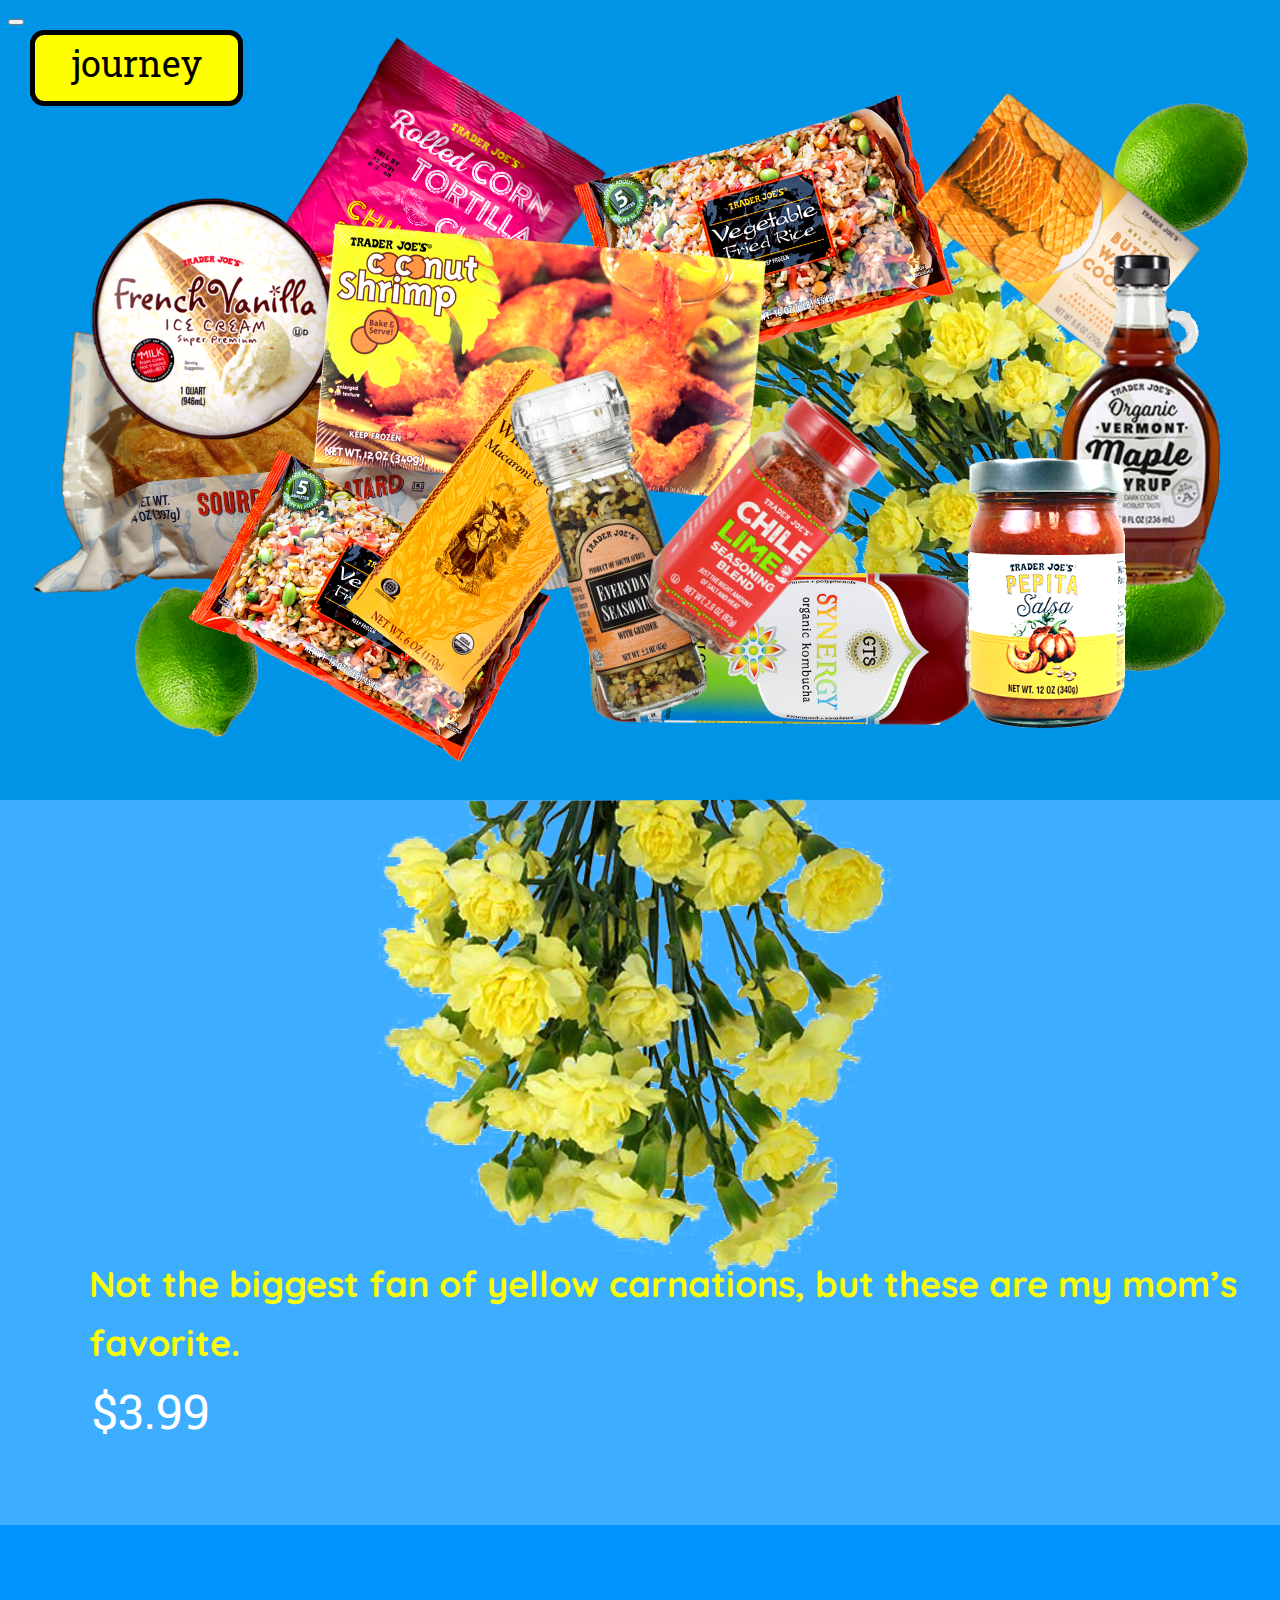
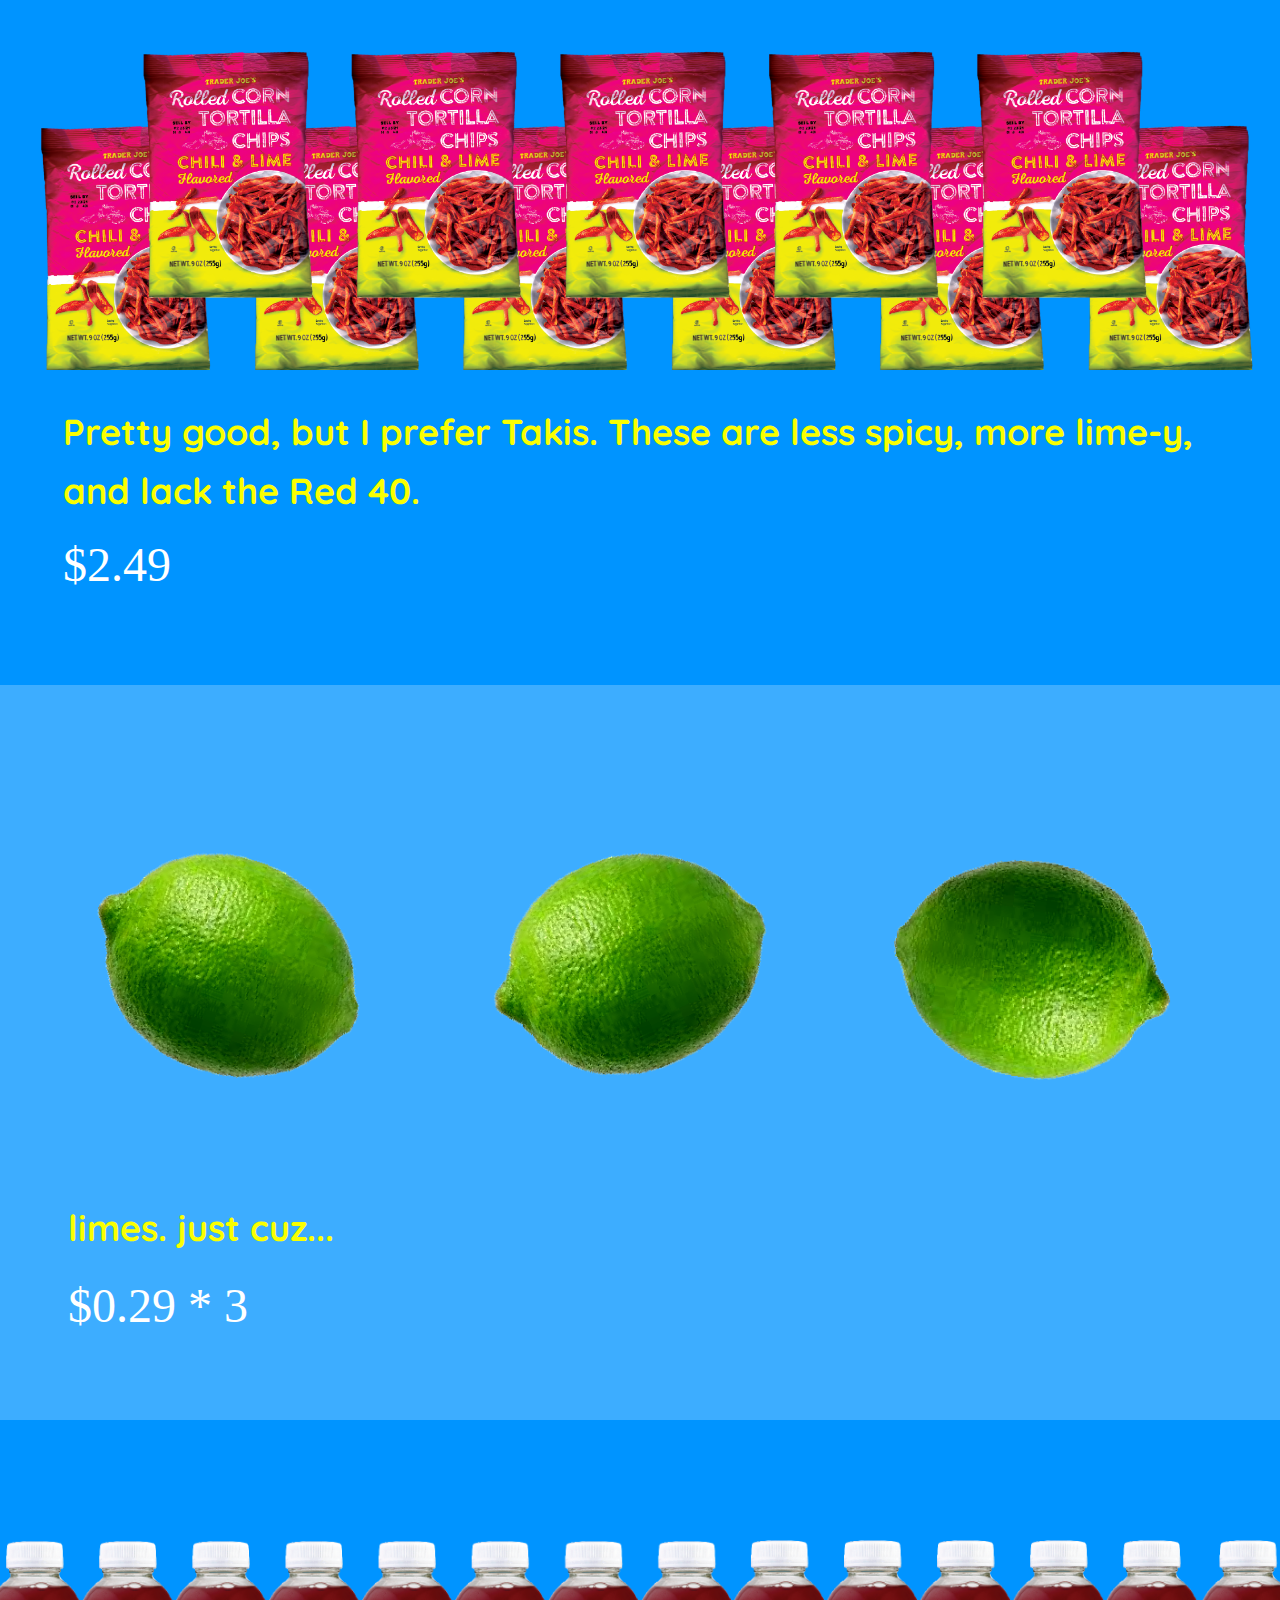
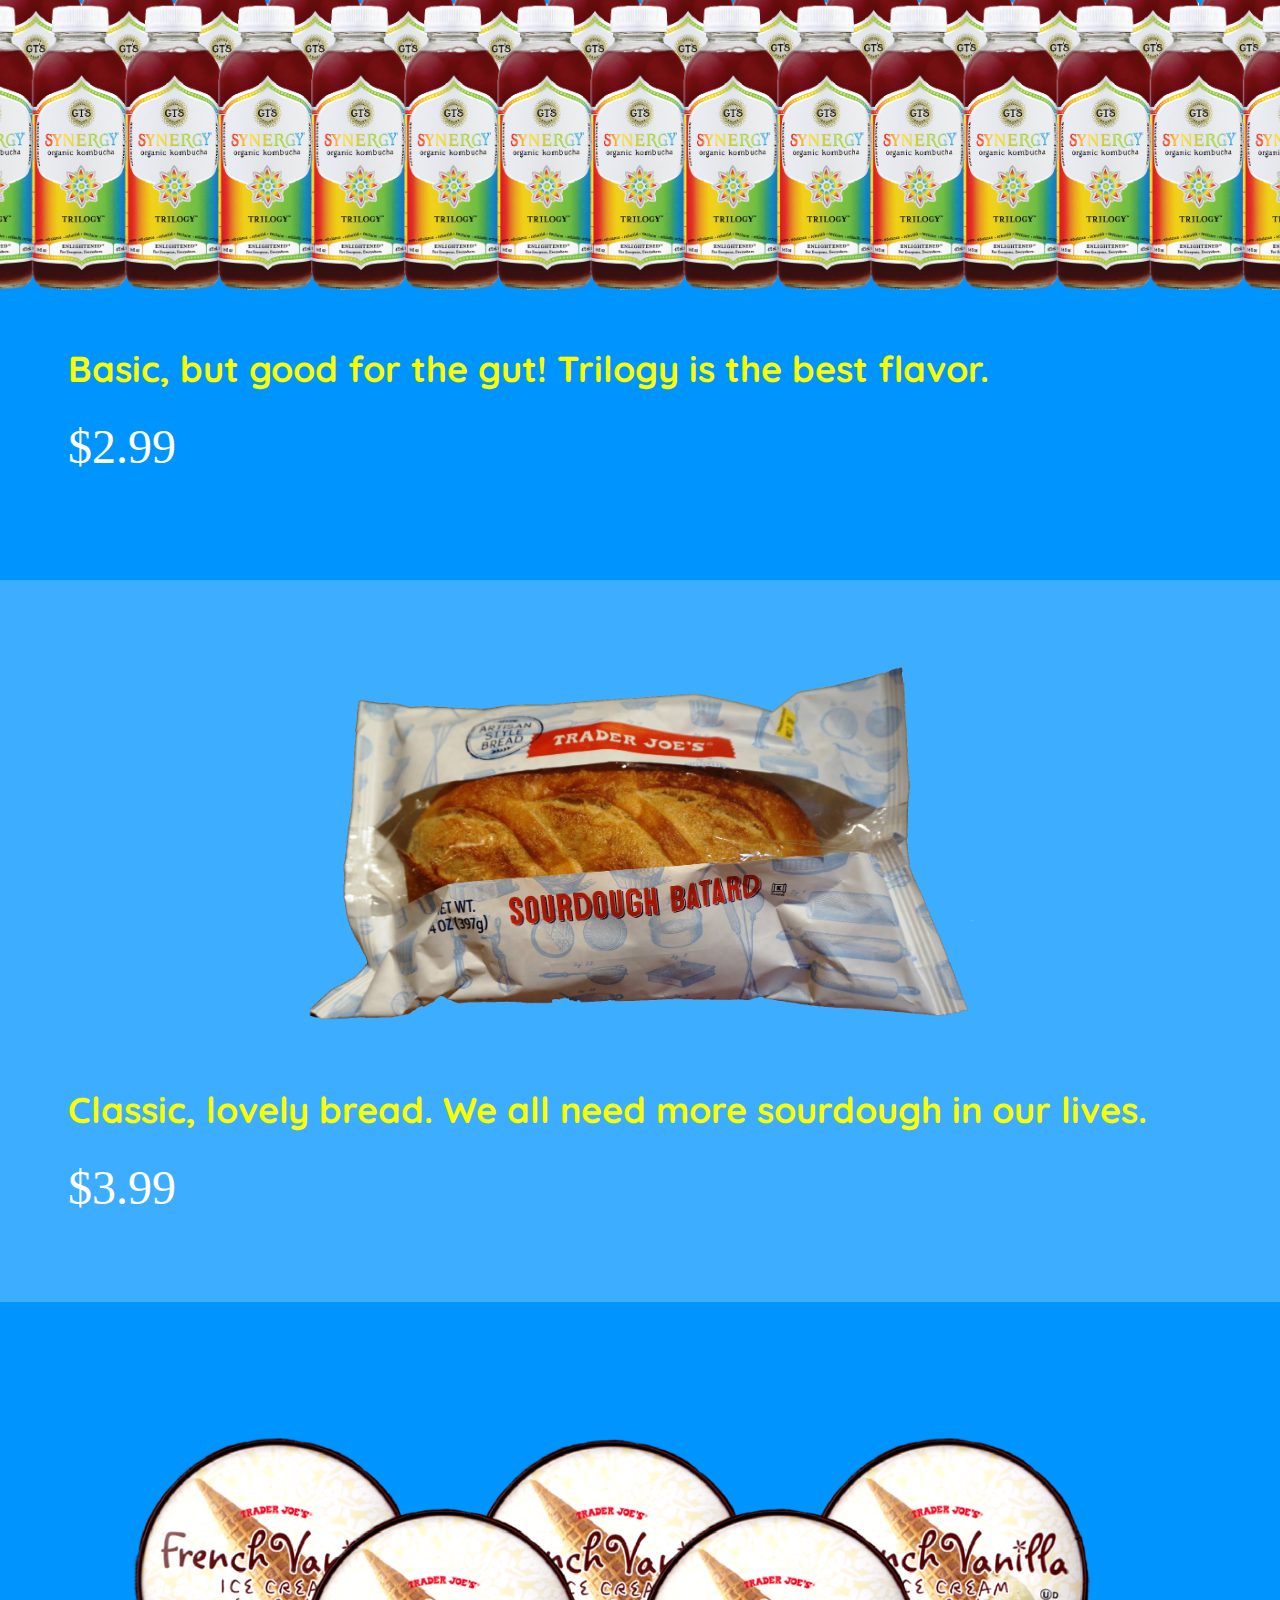
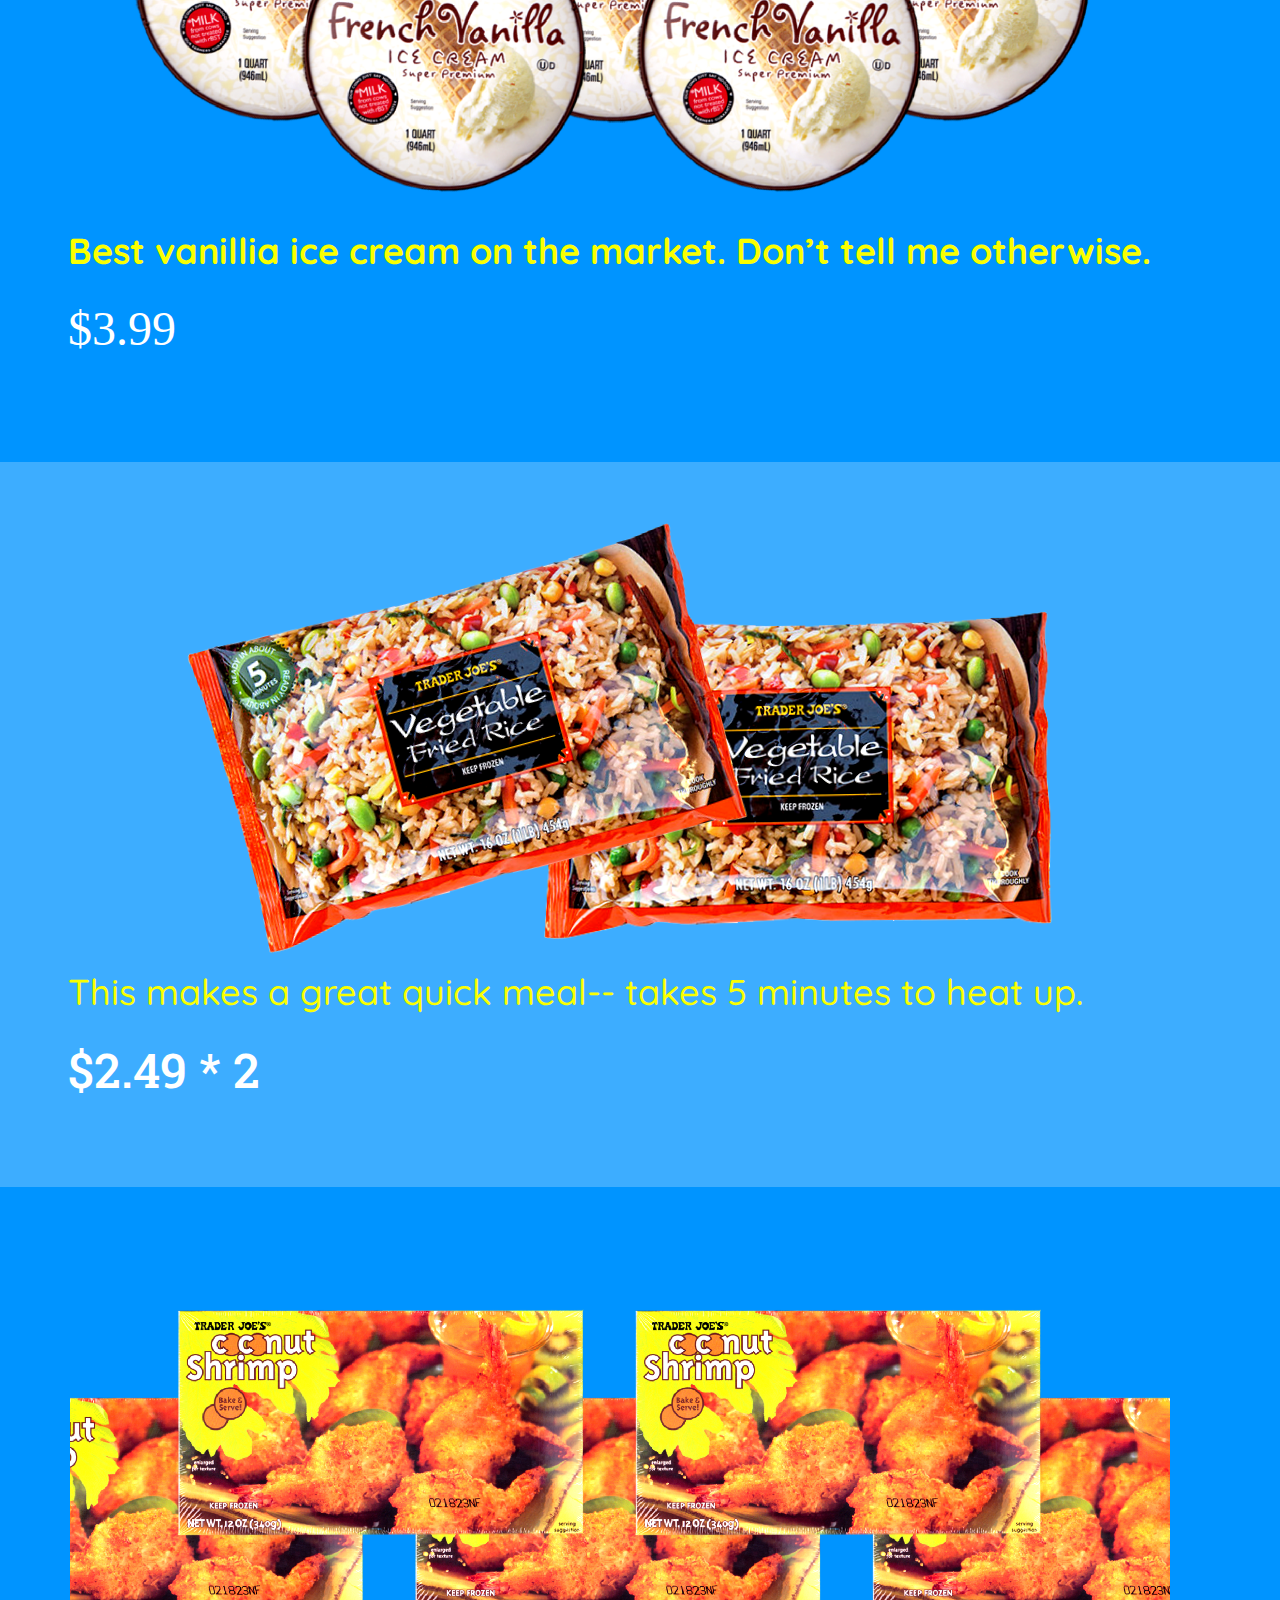
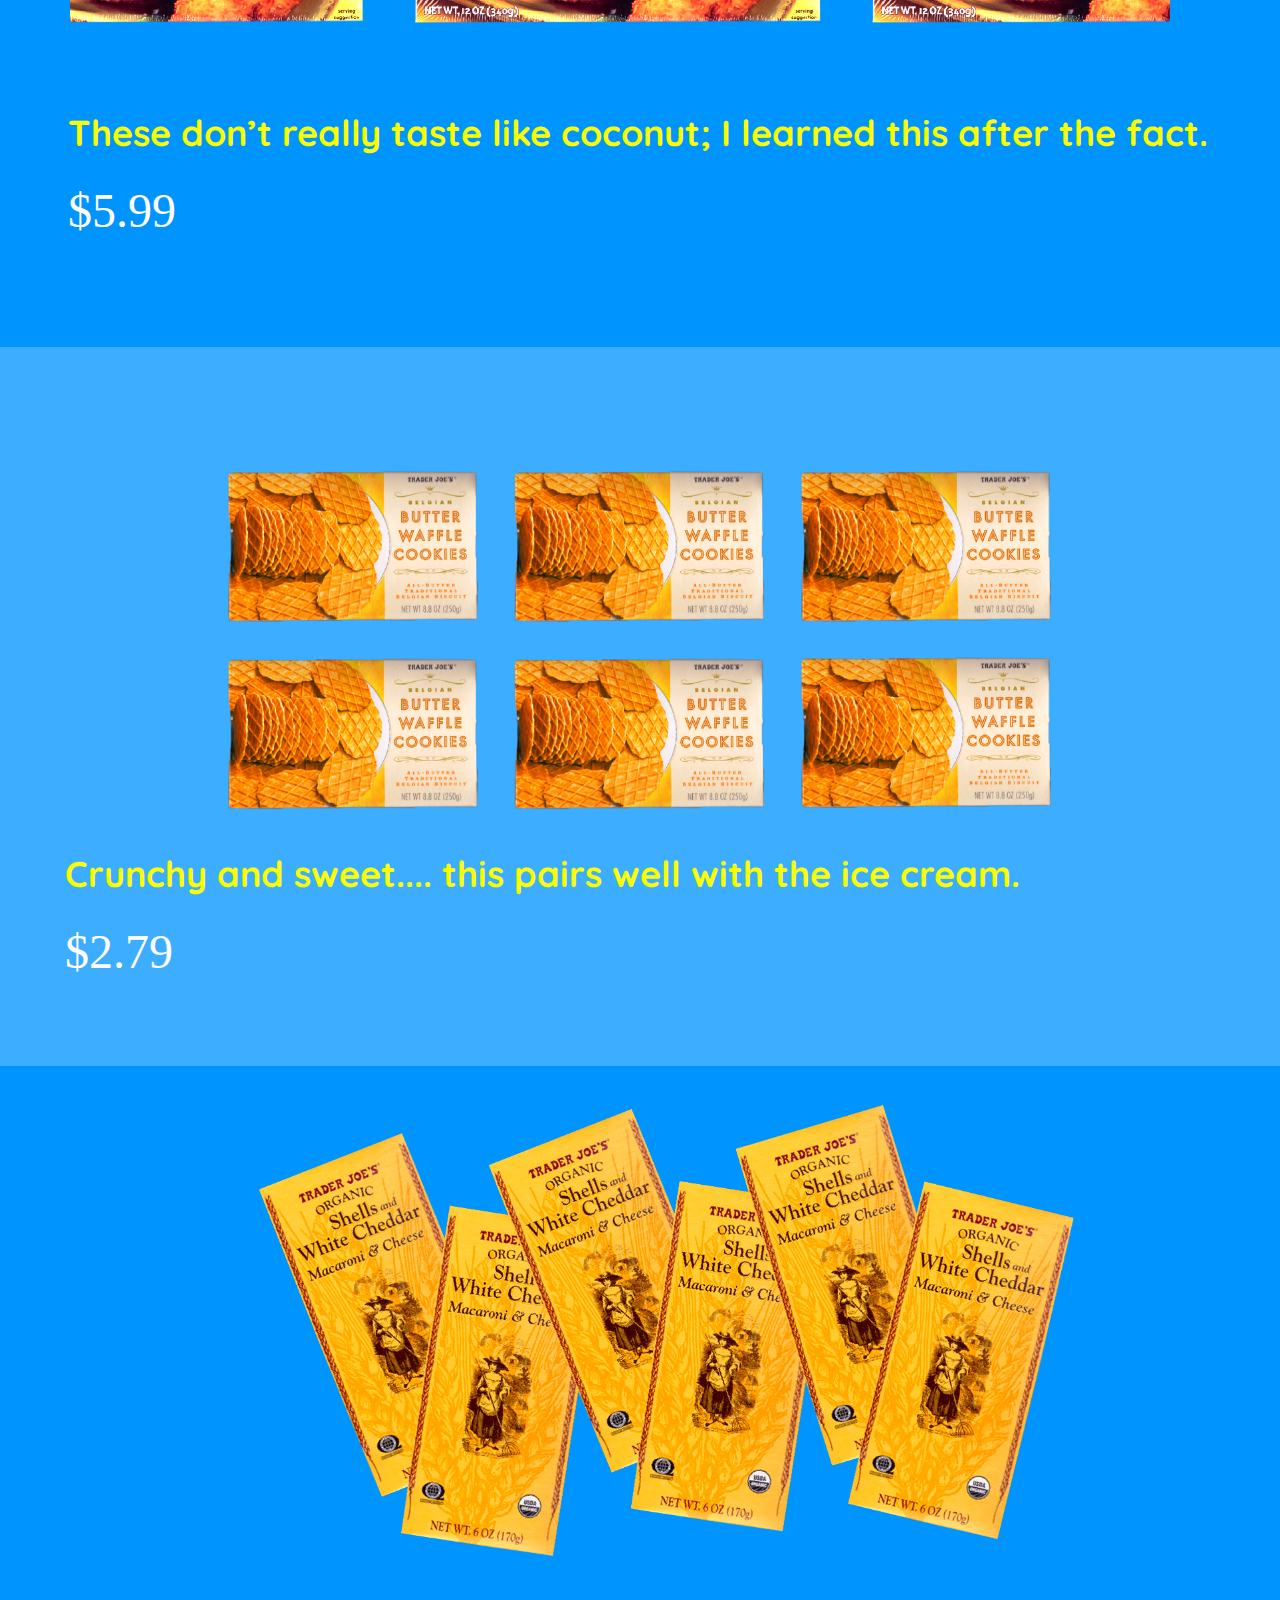
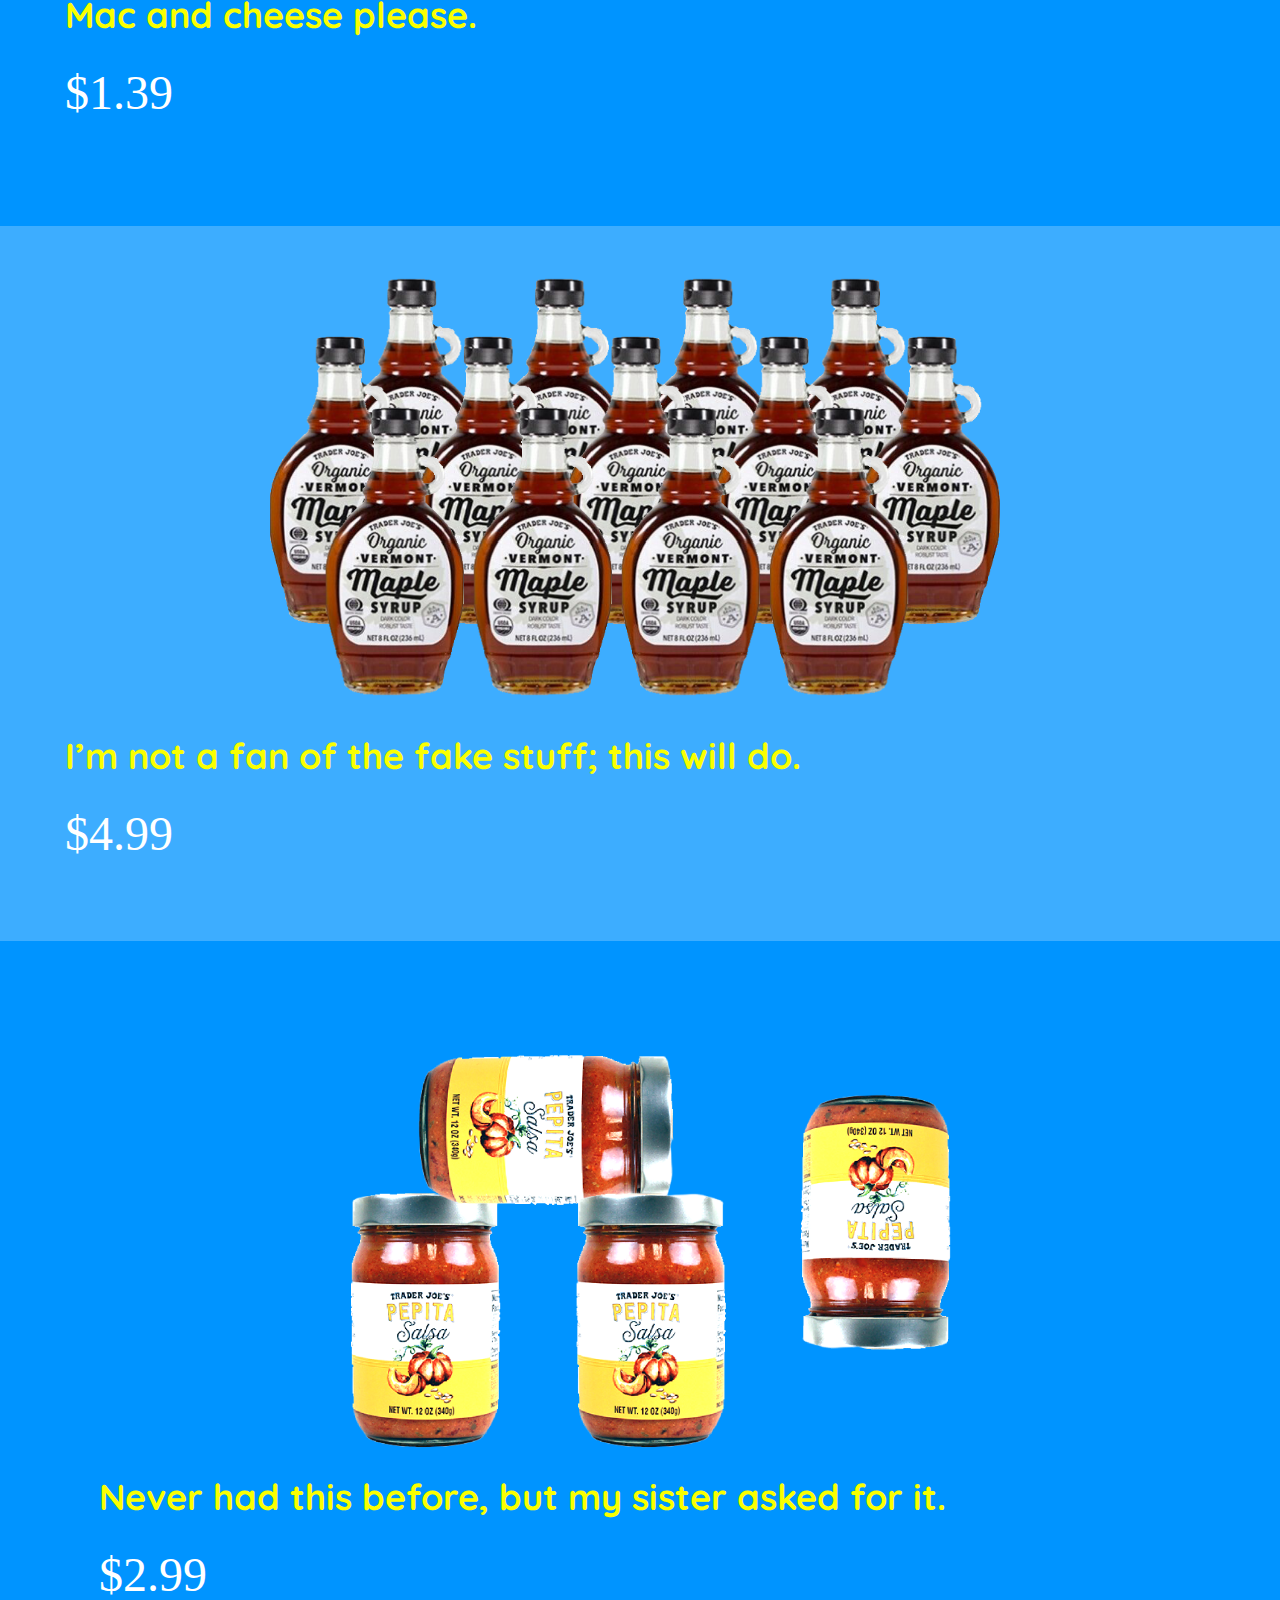
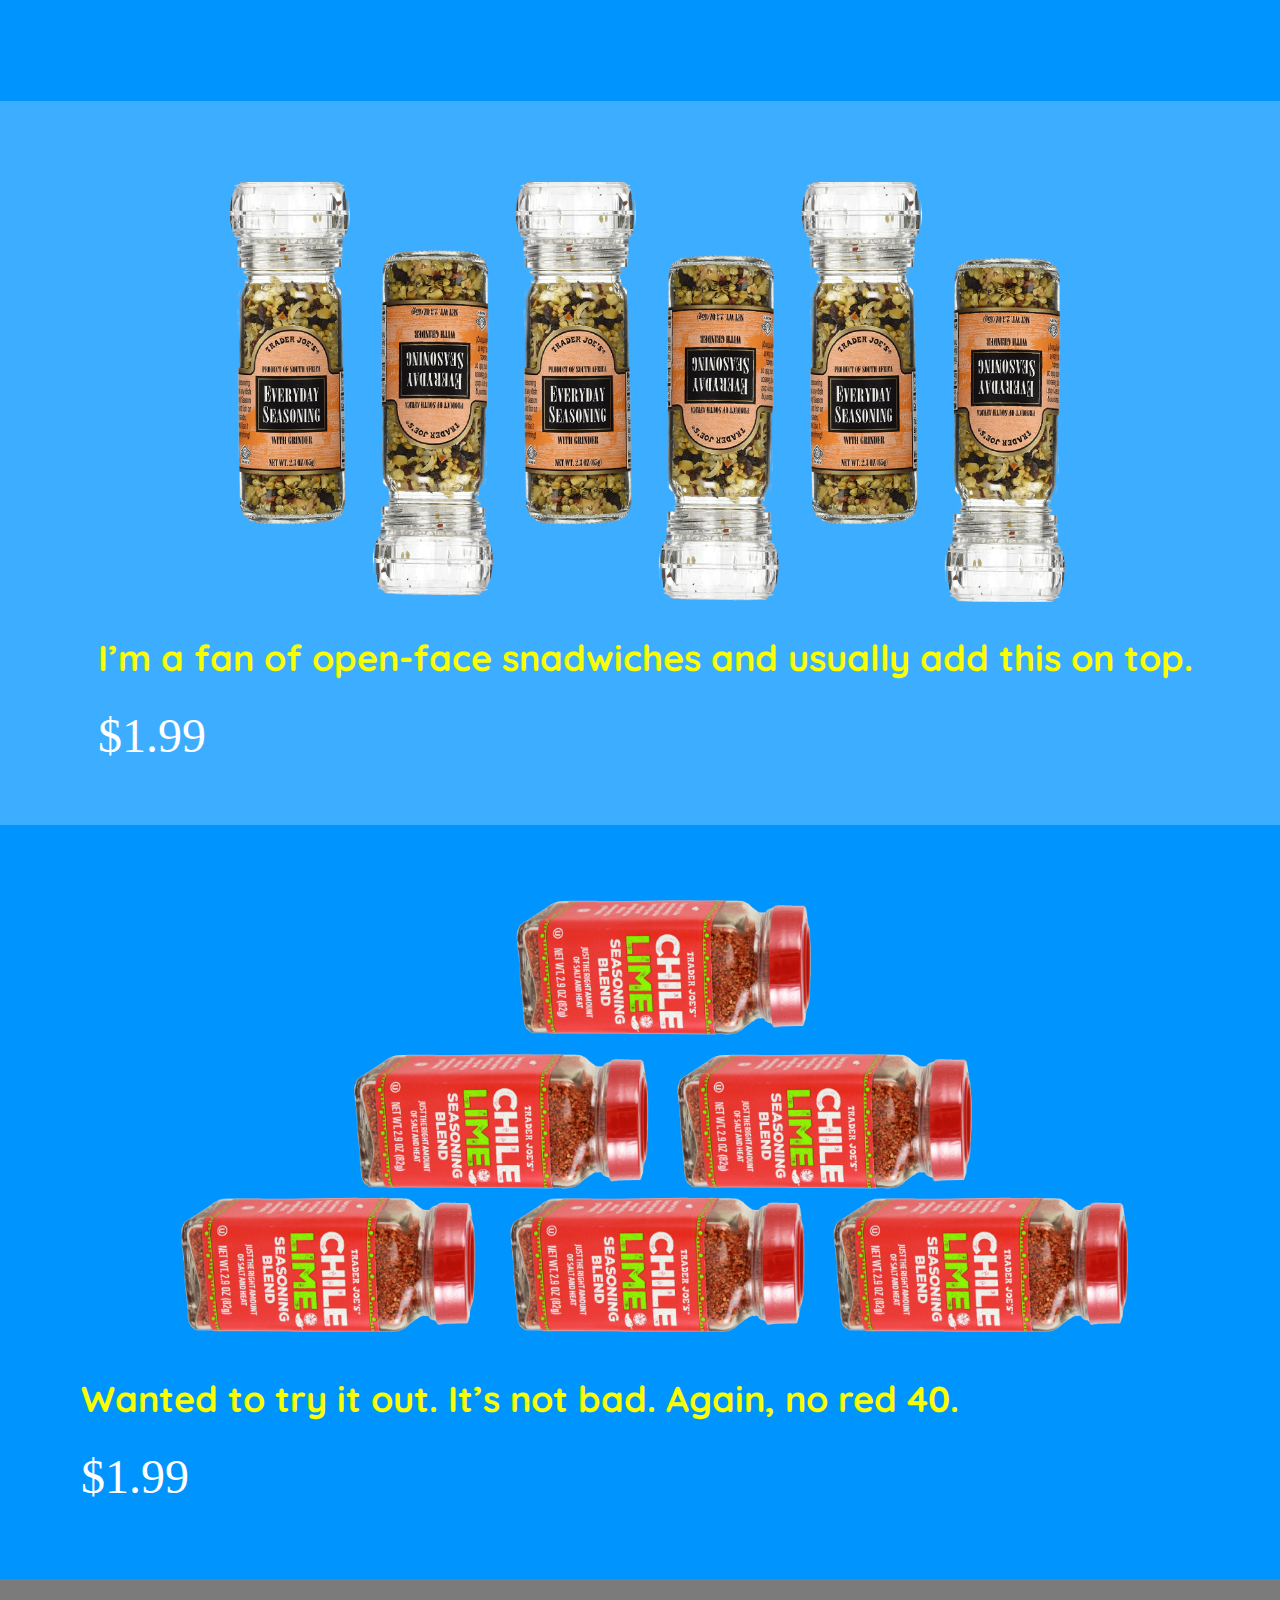
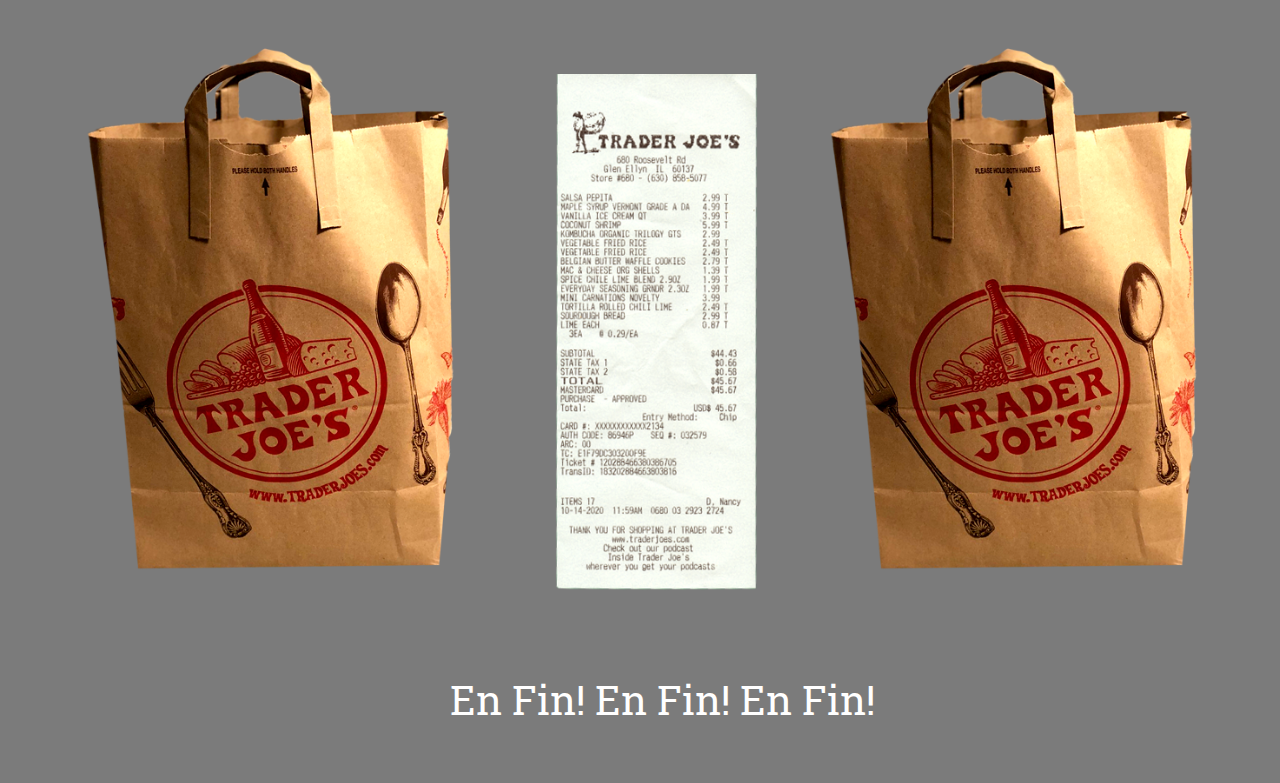
<file: fanpage/index2.html>
<!DOCTYPE html>
<html>
<head>

	<title> Trader Joes Cart </title>

    <link href="https://fonts.googleapis.com/css2?family=Roboto+Slab&display=swap" rel="stylesheet">

    <link href="https://fonts.googleapis.com/css2?family=Quicksand:wght@500&display=swap" rel="stylesheet">


    <link rel="stylesheet" href="assets/trader_joe2.css">

</head> 
<body>

<button onclick="window.location.href='index.html'">
	<div id="button_j">
  journey </div> </button>


<!-- CART COLLAGE beginning--->


 <a href="#carnation2">
 	<div class="carnation1"> </div>
<!-- Anchor Carnations---></a>

	



 <a href="#tile_chips">
 	<div class="chips"> </div>
<!-- Anchor Chips---></a>


<a href="#lime11">
 	<div class="lime1"> </div></a>
 <a href="#lime11">
 	<div class="lime2"> </div></a>
 <a href="#lime11">
 	<div class="lime3"> </div></a>



 <a href="#kombucha1">
 	<div class="kombucha"> </div></a>
<!-- Anchor kombucha--->

<a href="#sour1">
 	<div class="sour"> </div></a>

<a href="#icecream1">
 	<div class="icecream"> </div></a>

<a href="#rice1">
 	<div class="ricee"> </div></a>

<a href="#rice1">
 	<div class="ricee2"> </div></a>

 <a href="#cocoshrimp1">
 	<div class="cocoshrimp"> </div></a>

 	<a href="#cookies1">
 	<div class="cookies"> </div></a>

 <a href="#mac_cheese1">
 	<div class="mac_cheese"> </div></a>

 <a href="#maple_syrup1">
 	<div class="maple_syrup"> </div></a>

<a href="#pepita1">
 	<div class="pepita"> </div></a>


<a href="#everyday_seasoning1">
	<div class="everyday_seasoning"> </div></a>

<a href="#chile_seasoning1">
	<div class="chile_seasoning"> </div></a>

 

								<!-- PRODUCTS beginning--->

<!-- #1 ~ carnations -->

<div class="bluebox1"></div>

<a href="#button_j"> <div id="carnation2">
	<!-- Anchor Carnations--->
	</div> </a>

<!-- TEXT Carnations--->
<div class="car_text"> Not the biggest fan of yellow carnations, but these are my mom’s favorite.  </div>

<div class="car_text2">$3.99</div>

<!-- #2 ~ chips -->

<div class="bluebox2"></div>

<a href="#button_j"> <div id="tile_chips"></div>
	<!-- Anchor Chips--->
	</div> </a>


<div class="text_chip1">Pretty good, but I prefer Takis. These are less spicy, more lime-y, and lack the Red 40. </div>

<div class="text_chips2">$2.49</div>


<!-- #3 ~ Limes -->

<a href="#button_j"> <div id="lime11"></div>
	<!-- Anchor lime--->
	</div> </a>

<div class="text_lime1"> limes. just cuz...  </div>

<div class="text_lime2"> $0.29 * 3 </div>

<!-- #4 ~ Kombucha -->

<div class="bluebox3"></div>


<a href="#button_j"> <div id="kombucha1"></div> </a>


<div class="text_komb"> Basic, but good for the gut! Trilogy is the best flavor. </div>

<div class="text_komb2">$2.99</div>

<!-- #4 ~ SourDough -->
 
<a href="#button_j"> <div id="sour1"> </div> </a>

<div class="text_sour"> Classic, lovely bread. We all need more sourdough in our lives.  </div>

<div class="text_sour2">$3.99</div>

<!-- #5 ~ Ice Cream -->

<div class="bluebox4"></div>

<a href="#button_j"> <div id="icecream1"> </div> </a>

<div class="text_ic"> Best vanillia ice cream on the market. Don’t tell me otherwise.   </div>

<div class="text_ic2">$3.99</div>

<!-- #6 ~ RICE -->

<a href="#button_j"> <div id="rice1"> </div> </a>
<a href="#button_j"> <div id="rice2"> </div> </a>

<div class="text_rice"> This makes a great quick meal-- takes 5 minutes to heat up. </div>

<div class="text_rice2">$2.49 * 2</div>

<!-- #7 ~ Coco Shrimo -->

<div class="bluebox5"></div>

<a href="#button_j"> <div id="cocoshrimp1"> </div> </a>

<div class="text_shr"> These don’t really taste like coconut; I learned this after the fact. </div>

<div class="text_shr2">$5.99 </div>


<!-- #8 ~ Cookies -->

<a href="#button_j"> <div id="cookies1"> </div> </a>

<div class="text_cookies"> Crunchy and sweet.... this pairs well with the ice cream. </div>

<div class="text_cookies1">$2.79 </div>

<!-- #9 ~ Mac and Cheese-->

<div class="bluebox6"></div>

<a href="#button_j"> <div id="mac_cheese1"> </div> </a>

<div class="text_cheese1"> Mac and cheese please.  </div>

<div class="text_cheese2"> $1.39 </div>

<!-- #10 ~ Maple Syruo -->
<a href="#button_j"> <div id="maple_syrup1"> </div> </a>

<div class="ms1"> I’m not a fan of the fake stuff; this will do.  </div>

<div class="ms2"> $4.99 </div>

<!-- #11 ~ Salsa -->
<div class="bluebox7"></div>

<a href="#button_j"> <div id="pepita1"> </div> </a>

<div class="pep1"> Never had this before, but my sister asked for it.  </div>

<div class="pep2"> $2.99 </div>

<!-- #12 ~ ever.day -->

<a href="#button_j"> <div id="everyday_seasoning1"> </div> </a>

<div class="ever1"> I’m a fan of open-face snadwiches and usually add this on top. </div>

<div class="ever2"> $1.99 </div>

<!-- #12 ~ chile spices -->

<div class="bluebox8"></div>

<a href="#button_j"> <div id="chile_seasoning1"> </div> </a>

<div class="chile1"> Wanted to try it out. It’s not bad. Again, no red 40.  </div>

<div class="chile2"> $1.99 </div>

<!-- CONCLUSION -->
<div class="greybox"> </div>
<div class="bag1"> </div>
<div class="bag2"> </div>


<a href="#button_j"> <div id="reciept"> </div> </a>


<div class="finaltext"> En Fin! En Fin! En Fin!</div>


</body>
</html>
</file>
<file: fanpage/assets/trader_joe2.css>
h1 {
	font-family: 'Roboto Slab', serif;;
  font-style: normal;
  font-weight: normal;
  font-size: 36px;
  line-height: 2.5;
  text-align: right; }

  h2 {
	font-family: 'Quicksand', sans-serif;
  font-style: normal;
  font-weight: normal;
  font-size: 36px;
  line-height: 2.5;
  text-align: right; }

body {
max-width: 100%;
background-color: rgb(0,148,231);
}


#button_j{
	display: block;
	position: absolute;
	width: 213px;
	height: 75.75px;
	left: 30px;
	top: 30px;

	background: #FFFF00;
	border: 5px solid #000000;
	box-sizing: border-box;
	border-radius: 14px;

	text-align: center;
	font-family: 'Roboto Slab', serif;;
	color: black;
	font-size: 36px;
	padding:4px;
	z-index: 200
	
}

.yellowcaption{
	font-family: 'Quicksand', sans-serif;
	color: black;}


/* CART COLLAGE */

/* carnations_yellow */
.carnation1{
	position: absolute;
	width: 387px;
	height: 424px;
	left: 690.86px;
	top: 188.49px;
	transform: rotate(-41.07deg);

	background: url(photos/images_tj/carnations_yellow.png);

	background-size: cover;
  	background-repeat: no-repeat;
  	background-position: 50% 50%;
}

/* carnations_yellow HOVER */
.carnation1:hover{

	z-index:100;
	transform: rotate(20deg)
}


.chips{
	position: absolute;
	width: 311.14px;
	height: 402.9px;
	left: 250px;
	top: 60px;
	transform: rotate(33.49deg);

	background: url(photos/images_tj/chips1.png);

	background-size: cover;
  	background-repeat: no-repeat;
  	background-position: 50% 50%;}

.chips:hover{

	z-index:100;
	transform: rotate(55deg)
	}


.lime1{
	position: absolute;
	width: 202.33px;
	height: 163.07px;
	left: 1038.86px;
	top: 525.58px;

	transform: rotate(-3.56deg);
	background: url(photos/images_tj/lime.png);
	
	background-size: cover;
  	background-repeat: no-repeat;
  	background-position: 50% 50%;}

.lime1:hover{

	z-index:100;
	transform: rotate(20deg)}

.lime2{
	position: absolute;
	width: 186.16px;
	height: 156.03px;
	left: 1086.86px;
	top: 91.8px;
	transform: rotate(-44.21deg);
	background: url(photos/images_tj/lime.png);
	
	background-size: cover;
  	background-repeat: no-repeat;
  	background-position: 50% 50%;}

  .lime2:hover{
	z-index:100;
	transform: rotate(-10deg)}

  .lime3{
	position: absolute;
	width: 186.16px;
	height: 156.03px;
	left: 105.27px;
	top: 584.07px;
	transform: rotate(-114.52deg);
	background: url(photos/images_tj/lime.png);
	
	background-size: cover;
  	background-repeat: no-repeat;
  	background-position: 50% 50%;}

.lime3:hover{
	z-index:100;
	transform: rotate(30deg)}


.kombucha{
	position: absolute;
	width: 150.79px;
	height: 450.3px;
	left: 739.21px;
	top: 423.13px;

	background: url(photos/images_tj/synergy.png);
	transform: rotate(90.51deg);
	background-size: cover;
  	background-repeat: no-repeat;
  	background-position: 50% 50%;}


.kombucha:hover{
	z-index:100;
	transform: rotate(103deg)
}

.sour{
	position: absolute;
	width: 550px;
	height: 319px;
	left: 28.86px;
	top: 296px;

	background: url(photos/images_tj/sourdough.png);
	background-size: cover;
  	background-repeat: no-repeat;
  	background-position: 50% 50%;}

  	.sour:hover{
	z-index:100;
	transform: rotate(-15deg)}


.icecream{
	position: absolute;
	width: 281px;
	height: 281px;
	left: 70.86px;
	top: 183px;
	background: url(photos/images_tj/icecream.png);
	background-size: cover;
  	background-repeat: no-repeat;
  	background-position: 50% 50%;}

	.icecream:hover{
	z-index:100;
	transform: rotate(-55deg)}

.ricee{
	position: absolute;
	width: 343.77px;
	height: 220.09px;
	left: 594.86px;
	top: 131.35px;

	background: url(photos/images_tj/fried_rice.png);
	transform: rotate(-15.41deg);

	background-size: cover;
  	background-repeat: no-repeat;
  	background-position: 50% 50%;}

.ricee:hover{z-index:100;
	transform: rotate(45deg)}

.ricee2{
	position: absolute;
	width: 313.77px;
	height: 200.09px;
	left: 214.44px;
	top: 507.99px;
	transform: rotate(28.86deg);
	background: url(photos/images_tj/fried_rice.png);
	
	background-size: cover;
  	background-repeat: no-repeat;
  	background-position: 50% 50%;}

.ricee2:hover{z-index:100;
	transform: rotate(-20deg)}

.cocoshrimp{
	position: absolute;
	width: 480.74px;
	height: 300.98px;
	left:300.17px;
	top: 208.26px;

	background: url(photos/images_tj/cocoshrimp.png);
	transform: rotate(5.09deg);
	
	background-size: cover;
  	background-repeat: no-repeat;
  	background-position: 50% 50%;}



.cocoshrimp:hover{z-index:100;
	transform: rotate(-15deg)}


.cookies{
	position: absolute;
	width: 278.32px;
	height: 173.31px;
	left: 916.56px;
	top: 140.94px;
	background: url(photos/images_tj/cookies.png);
	transform: rotate(39.22deg);

	background-size: cover;
  	background-repeat: no-repeat;
  	background-position: 50% 50%;}

.cookies:hover{z-index:100;
	transform: rotate(-30deg)}

.mac_cheese{
	position: absolute;
	width: 218.47px;
	height: 306.25px;
	left: 384.83px;
	top: 375px;

	background: url(photos/images_tj/mac_cheese.png);
	transform: rotate(37.63deg);
	background-size: cover;
  	background-repeat: no-repeat;
  	background-position: 50% 50%;
}

.mac_cheese:hover{z-index:100;
	transform: rotate(50deg)}


.maple_syrup{position: absolute;
	width: 337px;
	height: 346px;
	left: 978.86px;
	top: 247px;

	background: url(photos/images_tj/maple_syrup.png);
	background-size: cover;
  	background-repeat: no-repeat;
  	background-position: 50% 50%;
}

.maple_syrup:hover{z-index:100;
	transform: rotate(-45deg)}

.pepita{position: absolute;
	width: 205px;
	height: 280px;
	left: 943.86px;
	top: 454px;

	background: url(photos/images_tj/pepita.png);
	background-size: cover;
  	background-repeat: no-repeat;
  	background-position: 50% 50%;}

  	.pepita:hover{z-index:100;
	transform: rotate(-15deg)}

.everyday_seasoning{
	position: absolute;
	width: 173px;
	height: 355px;
	left: 521.86px;
	top: 364.06px;

	background: url(photos/images_tj/everyday_seasoning.png);
	transform: rotate(-16.78deg);
	background-size: cover;
  	background-repeat: no-repeat;
  	background-position: 50% 50%;}

.everyday_seasoning:hover{z-index:100;
	transform: rotate(15deg)}


.chile_seasoning{
	position: absolute;
	width: 174px;
	height: 300px;
	left: 673px;
	top: 377.15px;

	background: url(photos/images_tj/chile_seasoning.png);
	transform: rotate(41deg);
	background-size: cover;
  	background-repeat: no-repeat;
  	background-position: 50% 50%;}

.chile_seasoning:hover{z-index:100;
	transform: rotate(-15deg)}





  	/* CARNATIONS Section */

.bluebox1{
	position: absolute;
	width: 100%;
	height: 10440px;
	left: 0px;
	top: 800px;

	background: #3DADFF;}

#carnation2{
	position: absolute;
	width: 531.08px;
	height: 472.37px;
	left: 373px;
	top: 800px;
	transform: rotate(179.76deg);

	background: url(photos/images_tj/carnations_yellow.png);

	background-size: cover;
  	background-repeat: no-repeat;
  	background-position: 50% 0%;}



.car_text{
	position: absolute;
	width: 1154px;
	height: 59px;
	left: 89px;
	top: 1253.78px;

	font-family: Quicksand;
	font-style: normal;
	font-weight: bold;
	font-size: 36px;
	line-height: 59px;
	/* or 165% */
	color: #FAFF00;}


/* $3.99 */

.car_text2{
	position: absolute;
	width: 259px;
	height: 41px;
	left: 92px;
	top: 1380.78px;

	font-family: Roboto Slab;
	font-style: normal;
	font-weight: normal;
	font-size: 48px;
	line-height: 59px;
	color: #FFFFFF;}


	/* CHIPS Sections */

.bluebox2{
	position: absolute;
	width: 100%;
	height: 760px;
	left: 0px;
	top: 1525px;

	background: #0094FF;
	z-index: 2}

#tile_chips{

	position: absolute;
	width: 1246px;
	height: 320px;
	left: 25px;
	top: 1650px;

	background: url(photos/images_tj/tilechips.png);
	z-index: 100;

	background-size: cover;
  	background-repeat: no-repeat;
  	background-position: 50% 50%;
  	background-size: 100%}


.text_chip1{
	position: absolute;
	width: 1154px;
	height: 119px;
	left: 63px;
	top: 2002px;

	font-family: Quicksand;
	font-style: normal;
	font-weight: bold;
	font-size: 36px;
	line-height: 59px;
	/* or 165% */
	color: #FAFF00;
	z-index: 100
	}

.text_chips2{
	position: absolute;
	width: 259px;
	height: 41px;
	left: 63px;
	top: 2135px;
	z-index: 100;

	font-family: Roboto;
	font-style: normal;
	font-weight: normal;
	font-size: 48px;
	line-height: 59px;
	color: #FFFFFF;
	}

/* LIMES Sections */

#lime11{
	position: absolute;
	width: 1200px;
	height: 300px;
	left: 20px;
	top: 2417px;

	background: url(photos/images_tj/lime11.png);
	background-size: cover;
  	background-repeat: no-repeat;
  	background-position: 50% 50%;
  	background-size: 100%}


.text_lime1{
	position: absolute;
	width: 1154px;
	height: 59px;
	left: 68px;
	top: 2798px;

	font-family: Quicksand;
	font-style: normal;
	font-weight: bold;
	font-size: 36px;
	line-height: 59px;
	/* or 165% */


	color: #FAFF00;}


.text_lime2{
	position: absolute;
	width: 259px;
	height: 41px;
	left: 68px;
	top: 2876px;

	font-family: Roboto;
	font-style: normal;
	font-weight: normal;
	font-size: 48px;
	line-height: 59px;
	/* or 124% */

	color: #FFFFFF;}

.bluebox3{
	position: absolute;
	width: 100%;
	height: 760px;
	left: 0px;
	top: 3020px;

	background: #0094FF;
	z-index: 0}


/* KOMBUCHA Sections */

#kombucha1{
	position: absolute;
	width: 1280px;
	height: 350px;
	left: 0px;
	top: 3140px;

	background: url(photos/images_tj/kombucha1.png);

	background-size: cover;
  	background-repeat: no-repeat;
  	background-position: 50% 50%;
  	background-size: 100%
  	z-index: 100}

.text_komb{position: absolute;
	width: 1154px;
	height: 59px;
	left: 68px;
	top: 3539px;

	font-family: Quicksand;
	font-style: normal;
	font-weight: bold;
	font-size: 36px;
	line-height: 59px;
	/* or 165% */
	color: #FAFF00;
}

.text_komb2{
	position: absolute;
	width: 259px;
	height: 41px;
	left: 68px;
	top: 3617px;

	font-family: Roboto;
	font-style: normal;
	font-weight: normal;
	font-size: 48px;
	line-height: 59px;
	/* or 124% */
	color: #FFFFFF;}

/* SourDough Sections */

#sour1{
	position: absolute;
	width: 673.47px;
	height: 389.39px;
	left: 303.05px;
	top: 3857px;

	background: url(photos/images_tj/sourdough.png);
	transform: rotate(0.01deg);

	background-size: cover;
  	background-repeat: no-repeat;
  	background-position: 50% 50%;
  	z-index: 10;
}

.text_sour{
	position: absolute;
	width: 1154px;
	height: 59px;
	left: 68px;
	top: 4280px;

	font-family: Quicksand;
	font-style: normal;
	font-weight: bold;
	font-size: 36px;
	line-height: 59px;
	/* or 165% */
	color: #FAFF00;
}

.text_sour2{
	position: absolute;
	width: 259px;
	height: 41px;
	left: 68px;
	top: 4358px;

	font-family: Roboto;
	font-style: normal;
	font-weight: normal;
	font-size: 48px;
	line-height: 59px;
	/* or 124% */
	color: #FFFFFF;
}

/* IceCream Sections */

.bluebox4{
	position: absolute;
	width: 100%;
	height: 760px;
	left: 0px;
	top: 4502px;

	background: #0094FF;
	z-index: 0}

#icecream1{
	position: absolute;
	width: 1000px;
	height: 380px;
	left: 110px;
	top: 4630px;

	background: url(photos/images_tj/icecream1.png);

	background-size: cover;
  	background-repeat: no-repeat;
  	background-position: 50% 50%;
  	z-index: 10;
}

.text_ic{
	position: absolute;
	width: 1154px;
	height: 59px;
	left: 68px;
	top: 5021px;

	font-family: Quicksand;
	font-style: normal;
	font-weight: bold;
	font-size: 36px;
	line-height: 59px;
	/* or 165% */

	color: #FAFF00;}

.text_ic2{
	position: absolute;
	width: 259px;
	height: 41px;
	left: 68px;
	top: 5099px;

	font-family: Roboto;
	font-style: normal;
	font-weight: normal;
	font-size: 48px;
	line-height: 59px;
	/* or 124% */


	color: #FFFFFF;

}


/* RICE Sections */

#rice1{
	position: absolute;
width: 517.97px;
height: 361.76px;
left: 539.31px;
top: 5393.75px;
transform: rotate(-0.75deg);
background: url(photos/images_tj/fried_rice.png);
background-size: cover;
  	background-repeat: no-repeat;
  	background-position: 50% 50%;
  	z-index: 10;
}

#rice2{
	position: absolute;
	width: 507.19px;
	height: 325.4px;
	left: 218px;
	top: 5375px;
	transform: rotate(-15deg);
	background: url(photos/images_tj/fried_rice.png);
	background-size: cover;
  	background-repeat: no-repeat;
  	background-position: 50% 50%;
  	z-index: 15;
}

.text_rice{
	position: absolute;
	width: 1154px;
	height: 59px;
	left: 68px;
	top: 5762px;

	font-family: Quicksand;
	font-style: normal;
	font-weight: 500;
	font-size: 36px;
	line-height: 59px;
	/* or 165% */
	color: #FAFF00;
}


.text_rice2{
	position: absolute;
	width: 259px;
	height: 41px;
	left: 68px;
	top: 5840px;
	font-family: Roboto Slab;
	font-style: normal;
	font-weight: 500;
	font-size: 48px;
	line-height: 59px;
	/* or 124% */

	color: #FFFFFF;
}


/* Coco Shrimp Sections */

.bluebox5{
	position: absolute;
	width: 100%;
	height: 760px;
	left: 0px;
	top: 5987px;

	background: #0094FF;
	z-index: 0}

#cocoshrimp1{
	position: absolute;
	width: 1100px;
	height: 330px;
	left: 70px;
	top: 6102px;

	background: url(photos/images_tj/cocoshrimp1.png);
	background-size: cover;
  	background-repeat: no-repeat;
  	background-position: 50% 50%;
  	z-index: 15;
}

.text_shr{
	position: absolute;
	width: 1154px;
	height: 59px;
	left: 68px;
	top: 6503px;

	font-family: Quicksand;
	font-style: normal;
	font-weight: bold;
	font-size: 36px;
	line-height: 59px;
	/* or 165% */
	color: #FAFF00;
	}

.text_shr2{
	position: absolute;
	width: 259px;
	height: 41px;
	left: 68px;
	top: 6581px;

	font-family: Roboto;
	font-style: normal;
	font-weight: normal;
	font-size: 48px;
	line-height: 59px;
	/* or 124% */

	color: #FFFFFF}


	/* Cookies Sections */


#cookies1{
	position: absolute;
	width: 827px;
	height: 361px;
	left: 224px;
	top: 6860px;


	background: url(photos/images_tj/cookies1.png);
	background-size: cover;
  	background-repeat: no-repeat;
  	background-position: 50% 50%;
  	z-index: 15;
}

.text_cookies{
	position: absolute;
	width: 1154px;
	height: 59px;
	left: 65px;
	top: 7244px;

	font-family: Quicksand;
	font-style: normal;
	font-weight: bold;
	font-size: 36px;
	line-height: 59px;
	/* or 165% */


	color: #FAFF00;}

.text_cookies1{position: absolute;
	width: 259px;
	height: 41px;
	left: 65px;
	top: 7322px;

	font-family: Roboto;
	font-style: normal;
	font-weight: normal;
	font-size: 48px;
	line-height: 59px;
	/* or 124% */

	color: #FFFFFF;}

	/* Mac and Cheese Section */

.bluebox6{
	position: absolute;
	width: 100%;
	height: 760px;
	left: 0px;
	top: 7466px;

	background: #0094FF;
	z-index: 0}

#mac_cheese1{

	position: absolute;
	width: 900px;
	height: 460px;
	left: 215px;
	top: 7500px;

	background: url(photos/images_tj/mac_cheese1.png);
	background-size: cover;
  	background-repeat: no-repeat;
  	background-position: 50% 50%;
  	z-index: 15;
}

.text_cheese1{
	position: absolute;
	width: 1154px;
	height: 59px;
	left: 65px;
	top: 7985px;

	font-family: Quicksand;
	font-style: normal;
	font-weight: bold;
	font-size: 36px;
	line-height: 59px;
	/* or 165% */
	color: #FAFF00;
}

.text_cheese2{
	position: absolute;
	width: 259px;
	height: 41px;
	left: 65px;
	top: 8063px;

	font-family: Roboto;
	font-style: normal;
	font-weight: normal;
	font-size: 48px;
	line-height: 59px;
	/* or 124% */

	color: #FFFFFF;
}

/* Syrup Section */


#maple_syrup1{

	position: absolute;
	width: 780px;
	height: 430px;
	left: 251px;
	top: 8272px;

	background: url(photos/images_tj/maple_syrup1.png);
	background-size: cover;
  	background-repeat: no-repeat;
  	background-position: 50% 50%;
  	z-index: 15;
}

.ms1{
	position: absolute;
	width: 1154px;
	height: 59px;
	left: 65px;
	top: 8726px;

	font-family: Quicksand;
	font-style: normal;
	font-weight: bold;
	font-size: 36px;
	line-height: 59px;
	/* or 165% */
	color: #FAFF00;
}

.ms2{
	position: absolute;
	width: 259px;
	height: 41px;
	left: 65px;
	top: 8804px;


	font-family: Roboto;
	font-style: normal;
	font-weight: normal;
	font-size: 48px;
	line-height: 59px;
	/* or 124% */

	color: #FFFFFF;
}

/* Salsa Section */

.bluebox7{
	position: absolute;
	width: 100%;
	height: 760px;
	left: 0px;
	top: 8941px;

	background: #0094FF;
	z-index: 0}

 #pepita1{

 	position: absolute;
	width: 642px;
	height: 430px;
	left: 330px;
	top: 9023px;

	background: url(photos/images_tj/pepita1.png);

	background-size: cover;
  	background-repeat: no-repeat;
  	background-position: 50% 50%;
  	z-index: 15;
}

.pep1{
	position: absolute;
width: 1154px;
height: 59px;
left: 99px;
top: 9467px;

font-family: Quicksand;
font-style: normal;
font-weight: bold;
font-size: 36px;
line-height: 59px;
/* or 165% */


color: #FAFF00;}

.pep2{position: absolute;
width: 259px;
height: 41px;
left: 99px;
top: 9545px;

font-family: Roboto;
font-style: normal;
font-weight: normal;
font-size: 48px;
line-height: 59px;
/* or 124% */

color: #FFFFFF;
}

/* everyday seasoning Section */


#everyday_seasoning1{
position: absolute;
width: 900px;
height: 420px;
left: 200px;
top: 9781.71px;


background: url(photos/images_tj/everyday_seasoning1.png);
background-size: cover;
background-repeat: no-repeat;
background-position: 50% 50%;
z-index: 15;

}

.ever1{
	position: absolute;
	width: 1154px;
	height: 59px;
	left: 98px;
	top: 10228px;

	font-family: Quicksand;
	font-style: normal;
	font-weight: bold;
	font-size: 36px;
	line-height: 59px;
	/* or 165% */
	color: #FAFF00;

}


.ever2{
	position: absolute;
	width: 259px;
	height: 41px;
	left: 98px;
	top: 10306px;

	font-family: Roboto;
	font-style: normal;
	font-weight: normal;
	font-size: 48px;
	line-height: 59px;
	/* or 124% */
	color: #FFFFFF;
}

/* Chile seasoning Section */

.bluebox8{
	position: absolute;
	width: 100%;
	height: 760px;
	left: 0px;
	top: 10425px;

	background: #0094FF;
	z-index: 0}

#chile_seasoning1{
	position: absolute;
	width: 990px;
	height: 432px;
	left: 159px;
	top: 10500px;

	background: url(photos/images_tj/chile_seasoning1.png);

	background-size: cover;
	background-repeat: no-repeat;
	background-position: 50% 50%;
	z-index: 15;
}
.chile1{
	position: absolute;
	width: 1154px;
	height: 59px;
	left: 81px;
	top: 10969px;

	font-family: Quicksand;
	font-style: normal;
	font-weight: bold;
	font-size: 36px;
	line-height: 59px;
/* or 165% */
color: #FAFF00;}

.chile2{
	position: absolute;
	width: 259px;
	height: 41px;
	left: 81px;
	top: 11047px;

	font-family: Roboto;
	font-style: normal;
	font-weight: normal;
	font-size: 48px;
	line-height: 59px;
	/* or 124% */

	color: #FFFFFF;}

/* Ending! */
.greybox{position: absolute;
width: 1311px;
height: 804px;
left: -24px;
top: 11179px;

background: #7B7B7B;
z-index: 0}

.bag1{
position: absolute;
width: 375px;
height: 563px;
left: 87px;
top: 11215px;

background: url(photos/images_tj/brown__bags.png);
background-size: cover;
background-repeat: no-repeat;
background-position: 50% 50%;
z-index: 15;}

.bag2{
position: absolute;
width: 375px;
height: 563px;
left: 830px;
top: 11215px;

background: url(photos/images_tj/brown__bags.png);
background-size: cover;
background-repeat: no-repeat;
background-position: 50% 50%;
z-index: 15;}

#reciept{

	position: absolute;
	width: 258.3px;
	height: 526.92px;
	left: 529px;
	top: 11274px;
	background: url(photos/images_tj/reciept.png);

	background-size: cover;
	background-repeat: no-repeat;
	background-position: 50% 50%;
	z-index: 15;}

.finaltext{
	position: absolute;
	top: 11850px;
	left: 450px;

	font-family: 'Roboto Slab', serif;;
	font-style: normal;
	font-weight: normal;
	font-size: 40px;
	color: white;
	line-height: 2.5;

	z-index: 25;}
</file>
